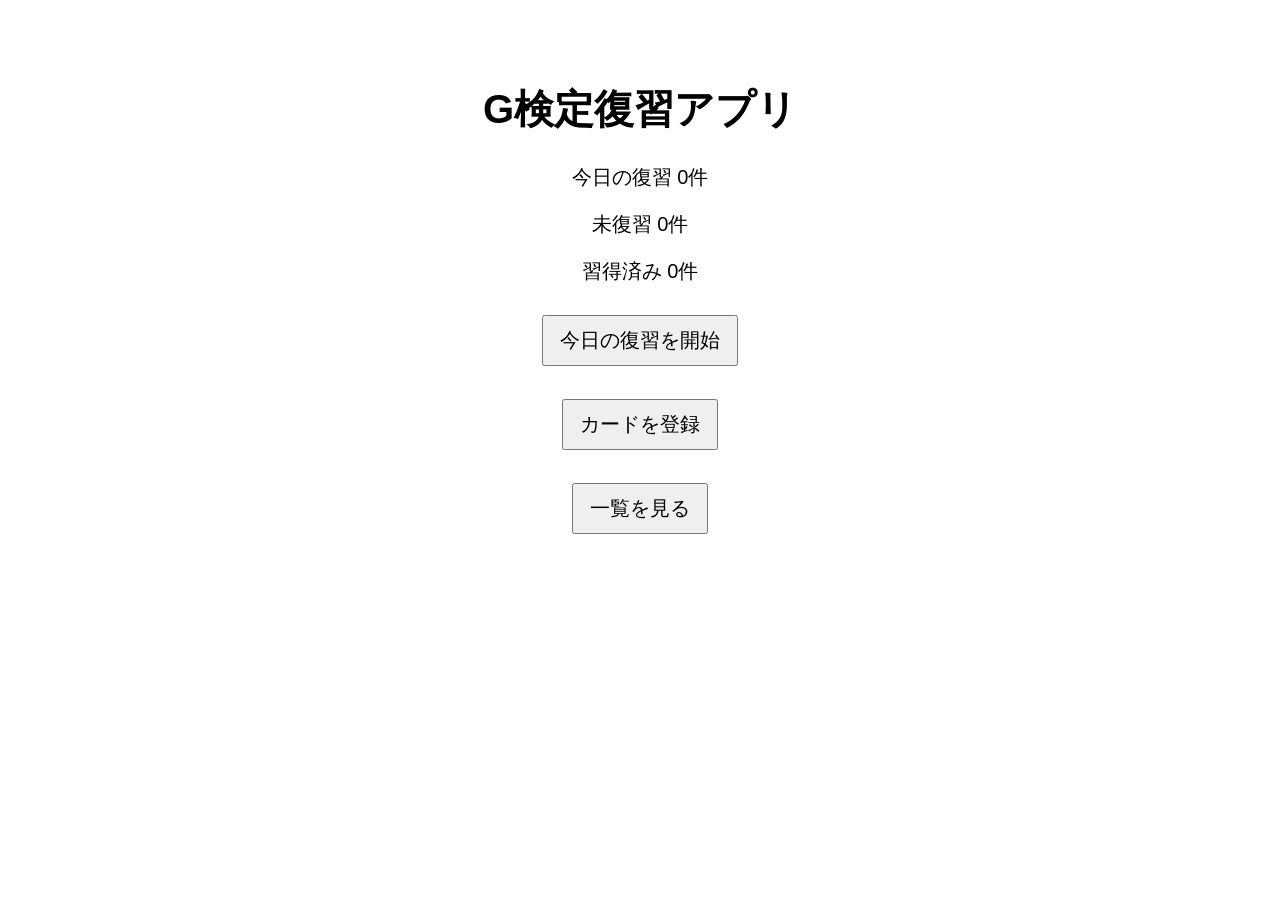
<file: index.html>
<!DOCTYPE html>
<html>
<head>
  <title>G検定復習アプリ</title>
  <link rel="stylesheet" href="style.css">
</head>
<body>

  <h1>G検定復習アプリ</h1>

  <p id="reviewCount">今日の復習 0件</p>

  <p id="newCount">未復習 0件</p>

  <p id="goodCount">習得済み 0件</p>

  <a href="review.html?index=0">
    <button>今日の復習を開始</button>
  </a>

  <br><br>

  <a href="add.html">
    <button>カードを登録</button>
  </a>
  
  <br><br>

  <a href="list.html">
    <button>一覧を見る</button>
  </a>

  <script src="script.js"></script>

</body>
</html>
</file>
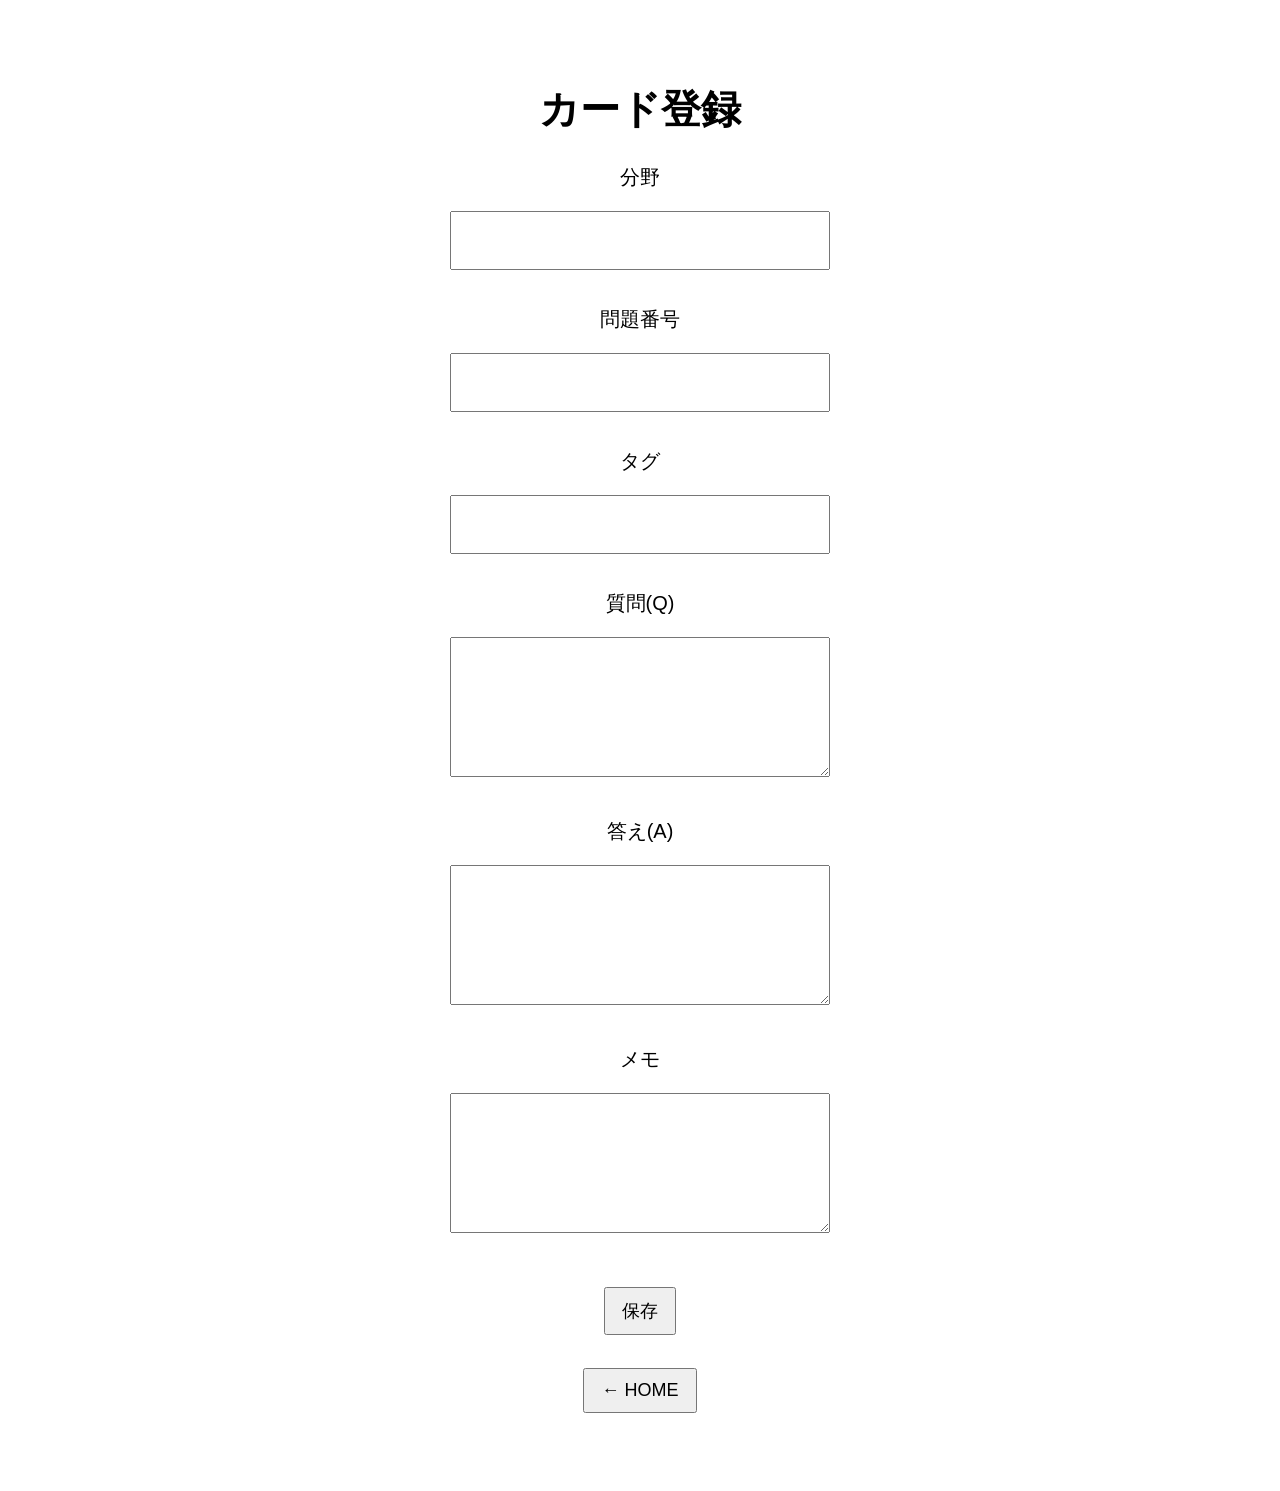
<file: add.html>
<!DOCTYPE html>
<html>
<head>
  <title>カード登録</title>
  <link rel="stylesheet" href="style.css">
</head>
<body>

  <h1>カード登録</h1>

  <p>分野</p>
  <input type="text" id="book">

  <p>問題番号</p>
  <input type="text" id="questionNumber">

  <p>タグ</p>
  <input type="text" id="tag">

  <p>質問(Q)</p>
  <textarea id="question"></textarea>

  <p>答え(A)</p>
  <textarea id="answer"></textarea>

  <p>メモ</p>
  <textarea id="memo"></textarea>

  <br><br>

  <button id="saveButton">保存</button>

  <br><br>

  <a href="index.html">
    <button class="back-button">
        ← HOME
    </button>
  </a>

  <br><br>

  <script src="script.js"></script>
</body>
</html>
</file>
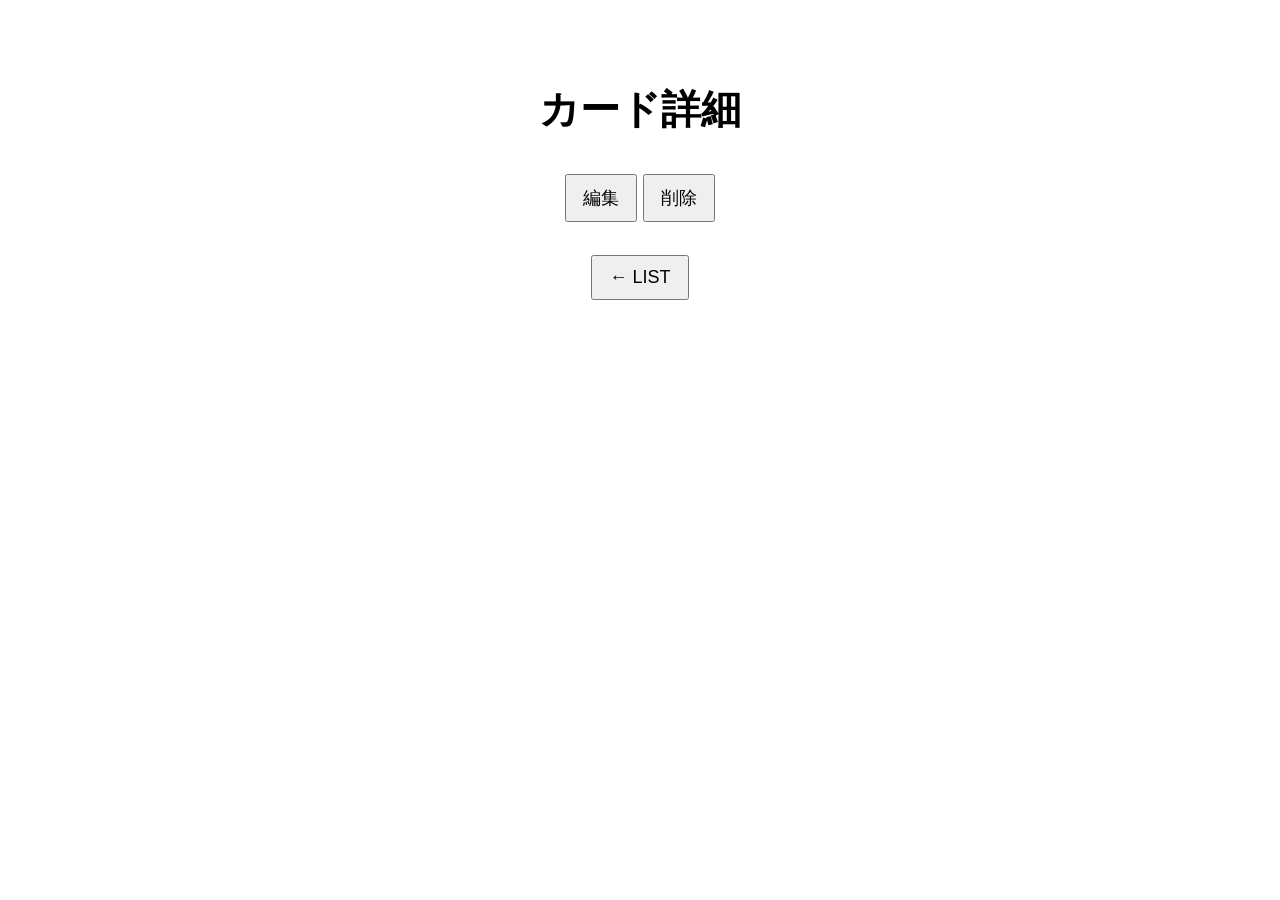
<file: detail.html>
<!DOCTYPE html>
<html>
<head>
    <title>カード詳細</title>
    <link rel="stylesheet" href="style.css">
</head>
<body>

    <h1>カード詳細</h1>

    <div id="cardDetail"></div>


    <button id="editButton">
        編集
    </button>

    <button id="deleteButton">
        削除
    </button>

    <br><br>

    <a href="list.html">
        <button class="back-button">
            ← LIST
        </button>
    </a>

    <script src="script.js"></script>

    <br><br>

</body>
</html>
</file>
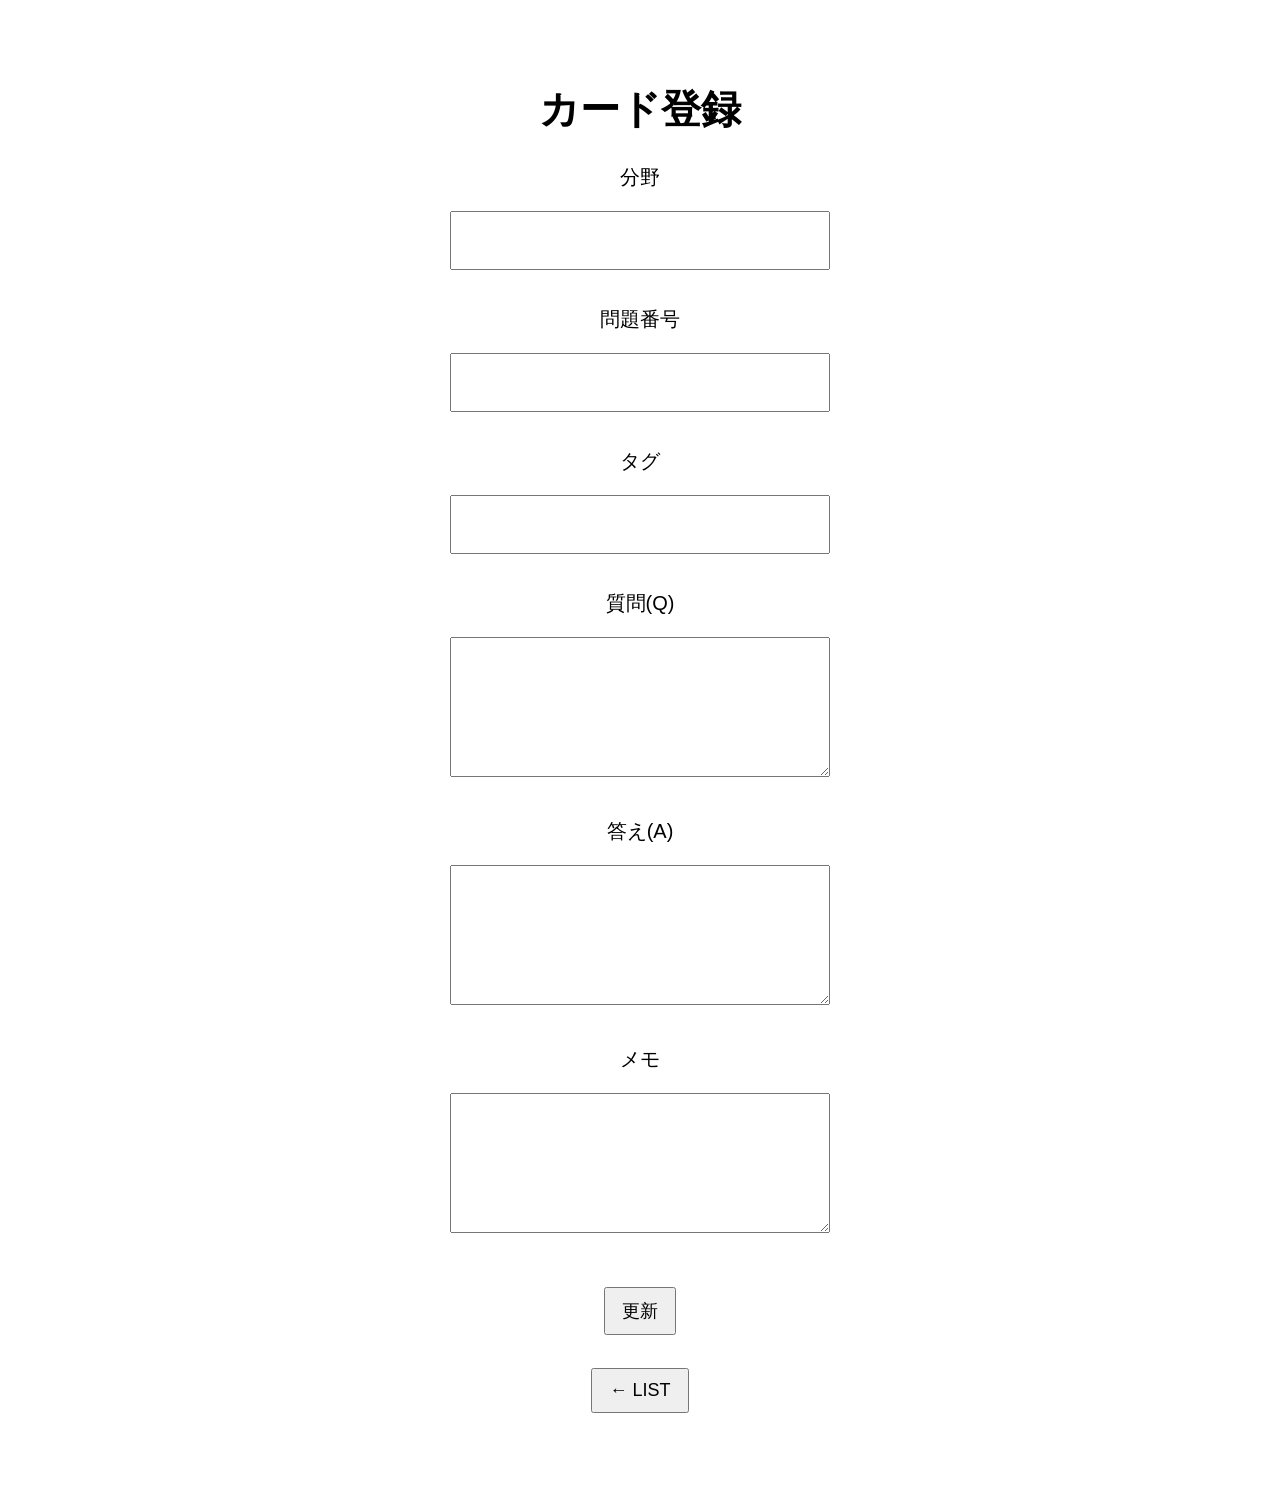
<file: edit.html>
<!DOCTYPE html>
<html>
<head>
  <title>カード登録</title>
  <link rel="stylesheet" href="style.css">
</head>
<body>

  <h1>カード登録</h1>

  <p>分野</p>
  <input id="book">

  <p>問題番号</p>
  <input id="questionNumber">

  <p>タグ</p>
  <input id="tag">

  <p>質問(Q)</p>
  <textarea id="question"></textarea>

  <p>答え(A)</p>
  <textarea id="answer"></textarea>

  <p>メモ</p>
  <textarea id="memo"></textarea>

  <br><br>

  <button id="updateButton">更新</button>

  <br><br>

  <a href="list.html">
    <button class="back-button">
        ← LIST
    </button>
  </a>

  <br><br>

  <script src="script.js"></script>
</body>
</html>
</file>
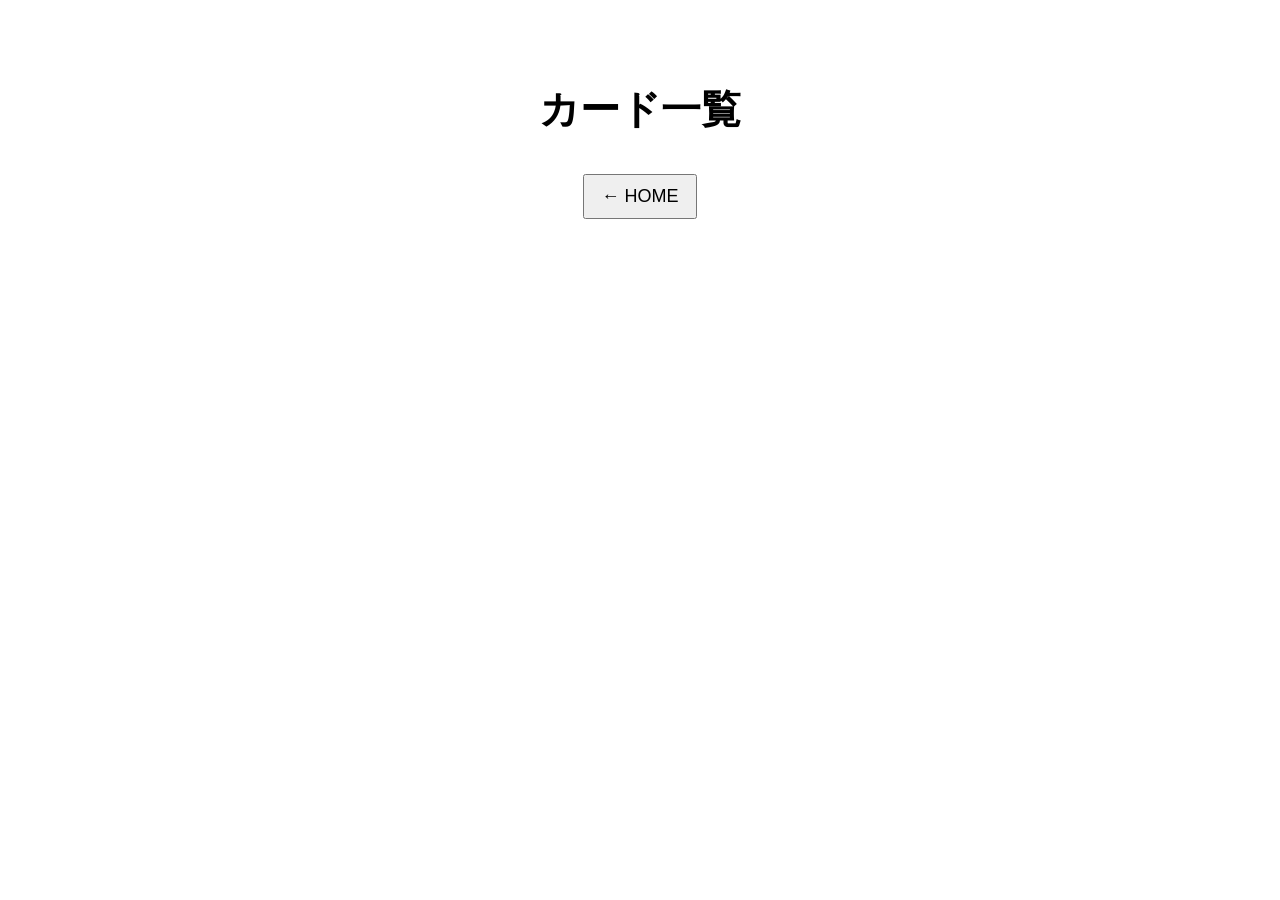
<file: list.html>
<!DOCTYPE html>
<html>
<head>
  <title>カード一覧</title>
  <link rel="stylesheet" href="style.css">
</head>
<body>

  <h1>カード一覧</h1>

  <a href="index.html">
    <button class="back-button">
        ← HOME
    </button>
  </a>

  <br><br>

  <div id="cardList"></div>

  <script src="script.js"></script>

</body>
</html>
</file>
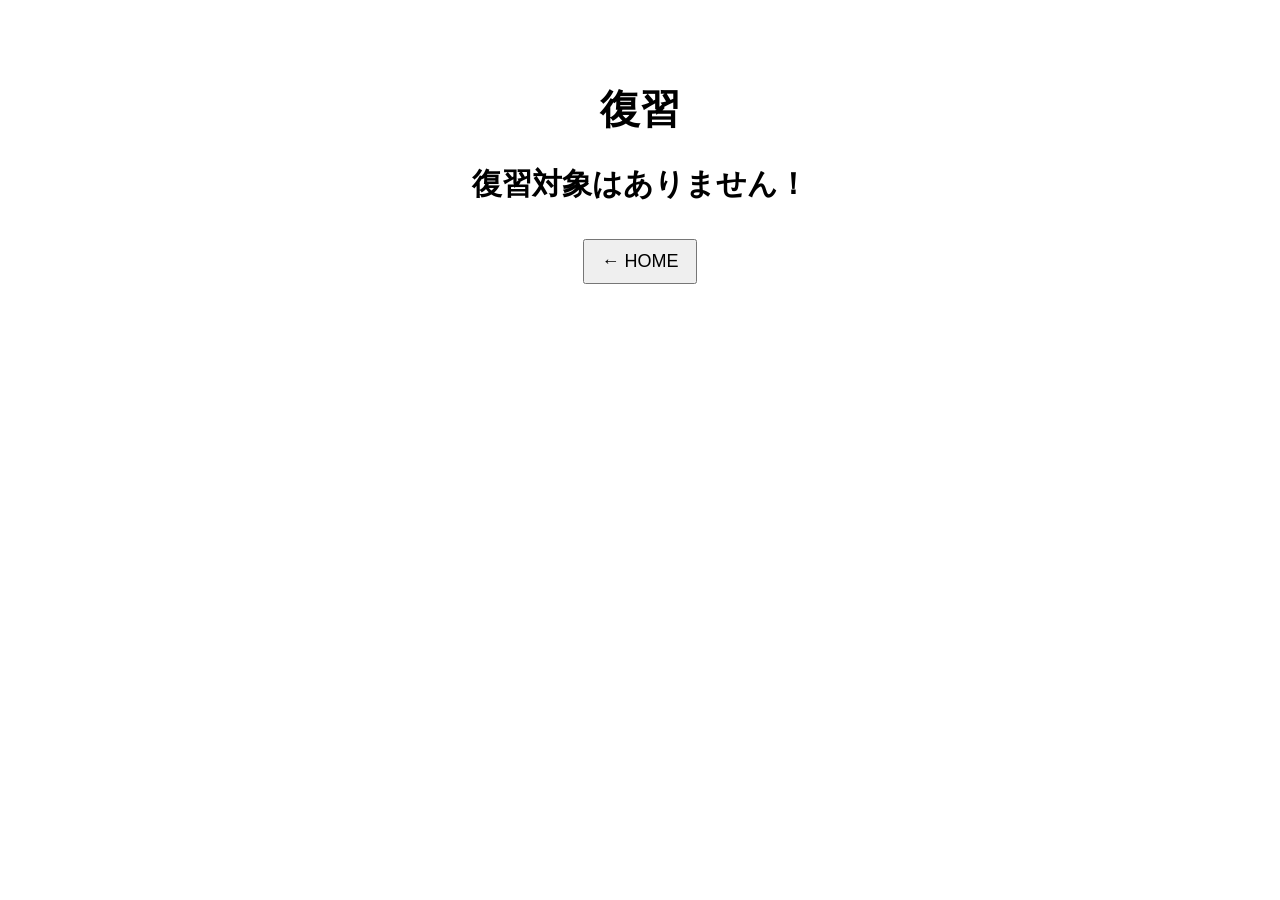
<file: review.html>
<!DOCTYPE html>
<html>
<head>
    <title>復習</title>
    <link rel="stylesheet" href="style.css">
</head>
<body>

    <h1>復習</h1>

    <div id="reviewCard"></div>

    <a href="index.html">
        <button class="back-button">
            ← HOME
        </button>
    </a>

  <br><br>

    <script src="script.js"></script>

</body>
</html>
</file>
<file: style.css>
body {
  font-family: sans-serif;
  max-width: 400px;
  margin: 40px auto;
  padding: 15px;
  text-align: center;
  font-size: 20px;
}

button {
  width: auto;
  padding: 10px 16px;
  margin-top: 10px;
  font-size: 20px;
}

input,
textarea,
select {
    width: 95%;
    padding: 16px;
    font-size: 20px;
    box-sizing: border-box;
    margin-bottom: 16px;
}

textarea {
    min-height: 140px;
}

#cardList div {
    border: 1px solid #ddd;
    padding: 18px;
    margin: 12px 0;
    border-radius: 10px;
    font-size: 20px;
}

.progress {
    font-size: 18px;
    color: gray;
}

#backButton {
    margin-top: 20px;
}

.back-button,
#saveButton,
#editButton,
#deleteButton,
#updateButton {
    width: auto;
    padding: 10px 16px;
    font-size: 18px;
}
</file>
